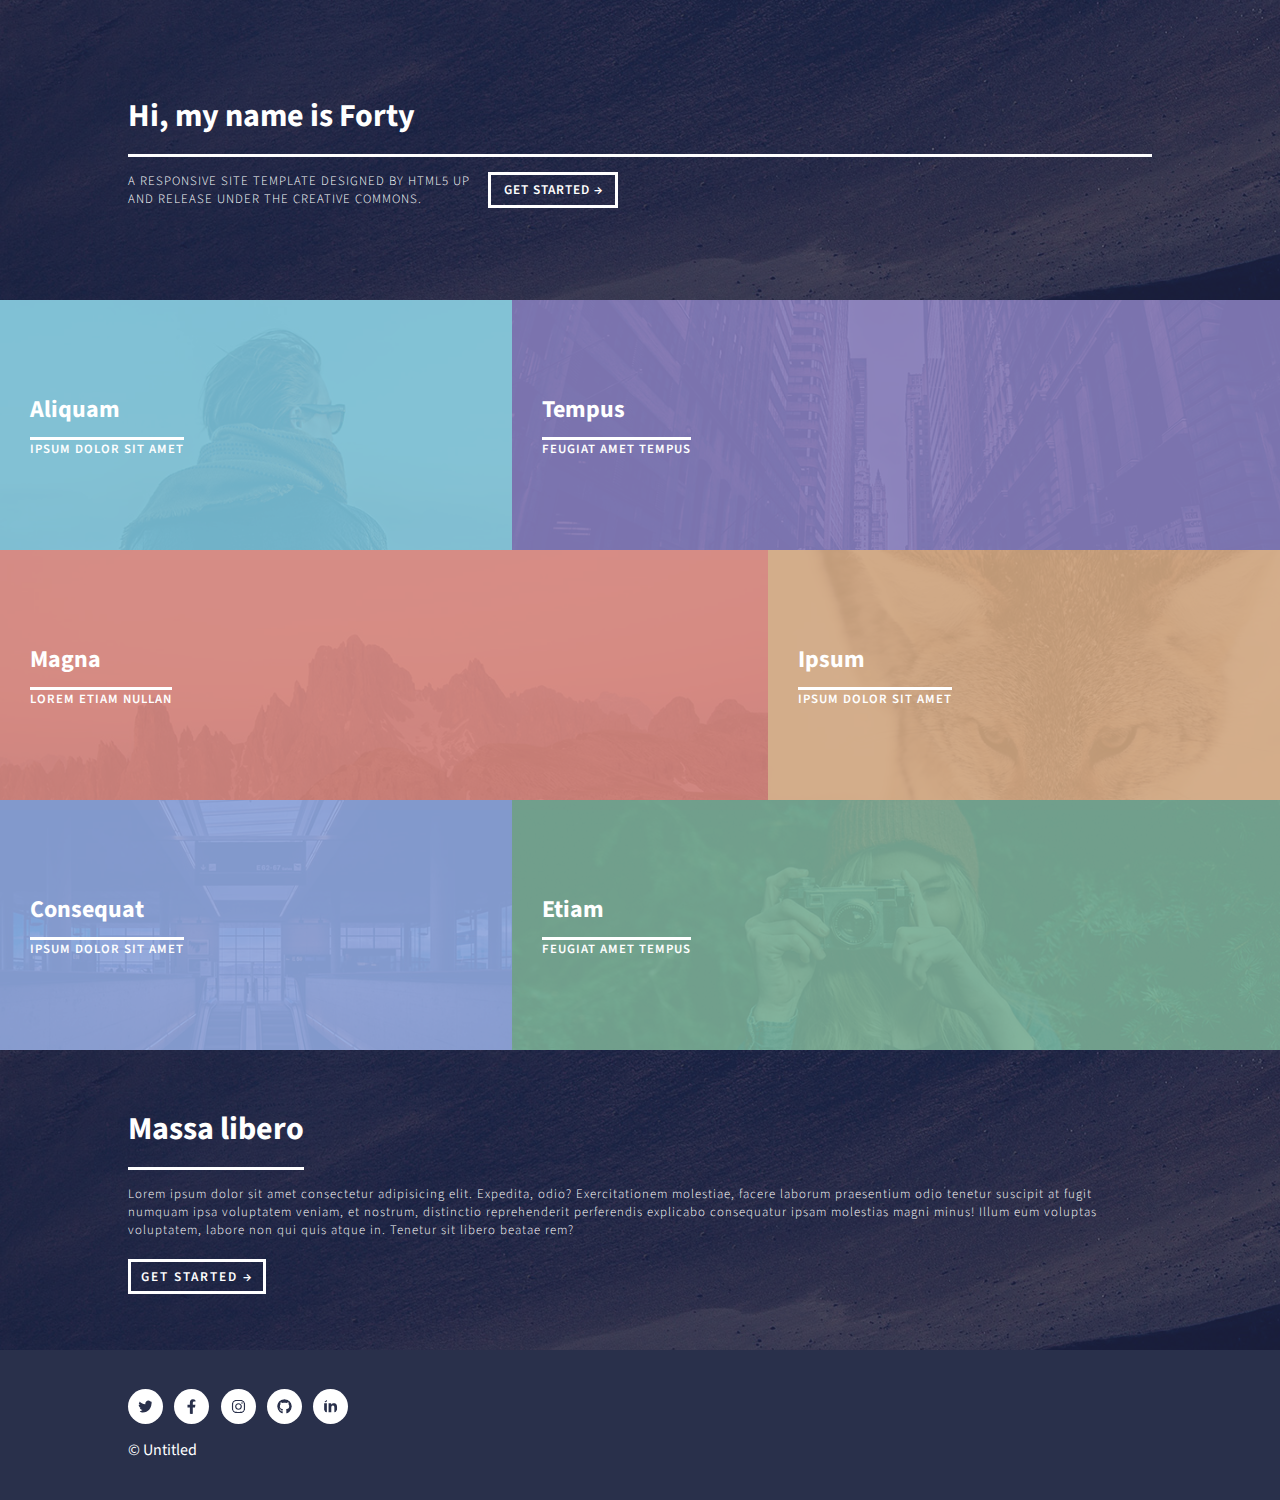
<file: starter/index.html>
<!DOCTYPE html>
<html lang="en">
  <head>
    <meta charset="UTF-8" />
    <meta http-equiv="X-UA-Compatible" content="IE=edge" />
    <meta name="viewport" content="width=device-width, initial-scale=1.0" />
    <title>Spalvos puslapis</title>
    <link rel="stylesheet" href="style.css" />
  </head>
  <body>
    <!-- header1 -->
    <header>
      <div class="content">
        <h1>Hi, my name is Forty</h1>
        <div class="content-buttom">
          <p>
            A RESPONSIVE SITE TEMPLATE DESIGNED BY HTML5 UP AND RELEASE UNDER
            THE CREATIVE COMMONS.
          </p>
          <button>GET STARTED &#8594;</button>
        </div>
      </div>
    </header>
    <!-- main -->
    <main>
      <article class="article-1">
        <div class="content">
          <h2>Aliquam</h2>
          <p>ipsum dolor sit amet</p>
        </div>
      </article>
      <article class="article-2">
        <div class="content">
          <h2>Tempus</h2>
          <p>Feugiat amet Tempus</p>
        </div>
      </article>
      <article class="article-3">
        <div class="content">
          <h2>Magna</h2>
          <p>Lorem etiam nullan</p>
        </div>
      </article>
      <article class="article-4">
        <div class="content">
          <h2>Ipsum</h2>
          <p>Ipsum dolor sit amet</p>
        </div>
      </article>
      <article class="article-5">
        <div class="content">
          <h2>Consequat</h2>
          <p>Ipsum dolor sit amet</p>
        </div>
      </article>
      <article class="article-6">
        <div class="content">
          <h2>Etiam</h2>
          <p>Feugiat amet tempus</p>
        </div>
      </article>
    </main>
    <!-- header2 -->
    <header>
      <div class="content">
        <h1>Massa libero</h1>
        <div class="content-buttom">
          <p>
            Lorem ipsum dolor sit amet consectetur adipisicing elit. Expedita,
            odio? Exercitationem molestiae, facere laborum praesentium odio
            tenetur suscipit at fugit numquam ipsa voluptatem veniam, et
            nostrum, distinctio reprehenderit perferendis explicabo consequatur
            ipsam molestias magni minus! Illum eum voluptas voluptatem, labore
            non qui quis atque in. Tenetur sit libero beatae rem?
          </p>
          <button>GET STARTED &#8594;</button>
        </div>
      </div>
    </header>
    <!-- Footer -->
    <footer>
      <div class="content">
        <div class="social">
          <!-- twiter -->
          <svg
            aria-hidden="true"
            focusable="false"
            data-prefix="fab"
            data-icon="twitter"
            class="svg-inline--fa fa-twitter fa-w-16"
            role="img"
            xmlns="http://www.w3.org/2000/svg"
            viewBox="0 0 512 512"
          >
            <path
              fill="currentColor"
              d="M459.37 151.716c.325 4.548.325 9.097.325 13.645 0 138.72-105.583 298.558-298.558 298.558-59.452 0-114.68-17.219-161.137-47.106 8.447.974 16.568 1.299 25.34 1.299 49.055 0 94.213-16.568 130.274-44.832-46.132-.975-84.792-31.188-98.112-72.772 6.498.974 12.995 1.624 19.818 1.624 9.421 0 18.843-1.3 27.614-3.573-48.081-9.747-84.143-51.98-84.143-102.985v-1.299c13.969 7.797 30.214 12.67 47.431 13.319-28.264-18.843-46.781-51.005-46.781-87.391 0-19.492 5.197-37.36 14.294-52.954 51.655 63.675 129.3 105.258 216.365 109.807-1.624-7.797-2.599-15.918-2.599-24.04 0-57.828 46.782-104.934 104.934-104.934 30.213 0 57.502 12.67 76.67 33.137 23.715-4.548 46.456-13.32 66.599-25.34-7.798 24.366-24.366 44.833-46.132 57.827 21.117-2.273 41.584-8.122 60.426-16.243-14.292 20.791-32.161 39.308-52.628 54.253z"
            ></path>
          </svg>
          <!-- facebook -->
          <svg
            aria-hidden="true"
            focusable="false"
            data-prefix="fab"
            data-icon="facebook-f"
            class="svg-inline--fa fa-facebook-f fa-w-10"
            role="img"
            xmlns="http://www.w3.org/2000/svg"
            viewBox="0 0 320 512"
          >
            <path
              fill="currentColor"
              d="M279.14 288l14.22-92.66h-88.91v-60.13c0-25.35 12.42-50.06 52.24-50.06h40.42V6.26S260.43 0 225.36 0c-73.22 0-121.08 44.38-121.08 124.72v70.62H22.89V288h81.39v224h100.17V288z"
            ></path>
          </svg>
          <!-- instagram -->
          <svg
            aria-hidden="true"
            focusable="false"
            data-prefix="fab"
            data-icon="instagram"
            class="svg-inline--fa fa-instagram fa-w-14"
            role="img"
            xmlns="http://www.w3.org/2000/svg"
            viewBox="0 0 448 512"
          >
            <path
              fill="currentColor"
              d="M224.1 141c-63.6 0-114.9 51.3-114.9 114.9s51.3 114.9 114.9 114.9S339 319.5 339 255.9 287.7 141 224.1 141zm0 189.6c-41.1 0-74.7-33.5-74.7-74.7s33.5-74.7 74.7-74.7 74.7 33.5 74.7 74.7-33.6 74.7-74.7 74.7zm146.4-194.3c0 14.9-12 26.8-26.8 26.8-14.9 0-26.8-12-26.8-26.8s12-26.8 26.8-26.8 26.8 12 26.8 26.8zm76.1 27.2c-1.7-35.9-9.9-67.7-36.2-93.9-26.2-26.2-58-34.4-93.9-36.2-37-2.1-147.9-2.1-184.9 0-35.8 1.7-67.6 9.9-93.9 36.1s-34.4 58-36.2 93.9c-2.1 37-2.1 147.9 0 184.9 1.7 35.9 9.9 67.7 36.2 93.9s58 34.4 93.9 36.2c37 2.1 147.9 2.1 184.9 0 35.9-1.7 67.7-9.9 93.9-36.2 26.2-26.2 34.4-58 36.2-93.9 2.1-37 2.1-147.8 0-184.8zM398.8 388c-7.8 19.6-22.9 34.7-42.6 42.6-29.5 11.7-99.5 9-132.1 9s-102.7 2.6-132.1-9c-19.6-7.8-34.7-22.9-42.6-42.6-11.7-29.5-9-99.5-9-132.1s-2.6-102.7 9-132.1c7.8-19.6 22.9-34.7 42.6-42.6 29.5-11.7 99.5-9 132.1-9s102.7-2.6 132.1 9c19.6 7.8 34.7 22.9 42.6 42.6 11.7 29.5 9 99.5 9 132.1s2.7 102.7-9 132.1z"
            ></path>
          </svg>
          <!-- github -->
          <svg
            aria-hidden="true"
            focusable="false"
            data-prefix="fab"
            data-icon="github"
            class="svg-inline--fa fa-github fa-w-16"
            role="img"
            xmlns="http://www.w3.org/2000/svg"
            viewBox="0 0 496 512"
          >
            <path
              fill="currentColor"
              d="M165.9 397.4c0 2-2.3 3.6-5.2 3.6-3.3.3-5.6-1.3-5.6-3.6 0-2 2.3-3.6 5.2-3.6 3-.3 5.6 1.3 5.6 3.6zm-31.1-4.5c-.7 2 1.3 4.3 4.3 4.9 2.6 1 5.6 0 6.2-2s-1.3-4.3-4.3-5.2c-2.6-.7-5.5.3-6.2 2.3zm44.2-1.7c-2.9.7-4.9 2.6-4.6 4.9.3 2 2.9 3.3 5.9 2.6 2.9-.7 4.9-2.6 4.6-4.6-.3-1.9-3-3.2-5.9-2.9zM244.8 8C106.1 8 0 113.3 0 252c0 110.9 69.8 205.8 169.5 239.2 12.8 2.3 17.3-5.6 17.3-12.1 0-6.2-.3-40.4-.3-61.4 0 0-70 15-84.7-29.8 0 0-11.4-29.1-27.8-36.6 0 0-22.9-15.7 1.6-15.4 0 0 24.9 2 38.6 25.8 21.9 38.6 58.6 27.5 72.9 20.9 2.3-16 8.8-27.1 16-33.7-55.9-6.2-112.3-14.3-112.3-110.5 0-27.5 7.6-41.3 23.6-58.9-2.6-6.5-11.1-33.3 2.6-67.9 20.9-6.5 69 27 69 27 20-5.6 41.5-8.5 62.8-8.5s42.8 2.9 62.8 8.5c0 0 48.1-33.6 69-27 13.7 34.7 5.2 61.4 2.6 67.9 16 17.7 25.8 31.5 25.8 58.9 0 96.5-58.9 104.2-114.8 110.5 9.2 7.9 17 22.9 17 46.4 0 33.7-.3 75.4-.3 83.6 0 6.5 4.6 14.4 17.3 12.1C428.2 457.8 496 362.9 496 252 496 113.3 383.5 8 244.8 8zM97.2 352.9c-1.3 1-1 3.3.7 5.2 1.6 1.6 3.9 2.3 5.2 1 1.3-1 1-3.3-.7-5.2-1.6-1.6-3.9-2.3-5.2-1zm-10.8-8.1c-.7 1.3.3 2.9 2.3 3.9 1.6 1 3.6.7 4.3-.7.7-1.3-.3-2.9-2.3-3.9-2-.6-3.6-.3-4.3.7zm32.4 35.6c-1.6 1.3-1 4.3 1.3 6.2 2.3 2.3 5.2 2.6 6.5 1 1.3-1.3.7-4.3-1.3-6.2-2.2-2.3-5.2-2.6-6.5-1zm-11.4-14.7c-1.6 1-1.6 3.6 0 5.9 1.6 2.3 4.3 3.3 5.6 2.3 1.6-1.3 1.6-3.9 0-6.2-1.4-2.3-4-3.3-5.6-2z"
            ></path>
          </svg>
          <!-- linkedin -->
          <svg
            aria-hidden="true"
            focusable="false"
            data-prefix="fab"
            data-icon="linkedin-in"
            class="svg-inline--fa fa-linkedin-in fa-w-14"
            role="img"
            xmlns="http://www.w3.org/2000/svg"
            viewBox="0 0 448 512"
          >
            <path
              fill="currentColor"
              d="M100.28 448H7.4V148.9h92.88zM53.79 108.1C24.09 108.1 0 83.5 0 53.8a53.79 53.79 0 0 1 107.58 0c0 29.7-24.1 54.3-53.79 54.3zM447.9 448h-92.68V302.4c0-34.7-.7-79.2-48.29-79.2-48.29 0-55.69 37.7-55.69 76.7V448h-92.78V148.9h89.08v40.8h1.3c12.4-23.5 42.69-48.3 87.88-48.3 94 0 111.28 61.9 111.28 142.3V448z"
            ></path>
          </svg>
        </div>
        <p>&copy; Untitled</p>
      </div>
    </footer>
  </body>
</html>
</file>
<file: starter/style.css>
@import url("https://fonts.googleapis.com/css?family=Source+Sans+Pro:300,300italic,600,600italic");
*{margin: 0; 
padding: 0;
font-family: source Sans pro;}
/* header1 */
header {
    position: relative;
    background: url(images/banner.jpg);
    background-position: bottom;
  color: white;
  height: 300px;
  display: flex;
  align-items: center;
}
header:before {
    position: absolute;
    content: "";
    width: 100%;
    height: 100%;
    background: #232845;
    opacity: 0.7;

}
header .content {
    width: 80%;
    margin: auto;
    z-index: 1;
    
}
header .content h1 {
    padding-bottom: 15px;
    margin-bottom: 15px;
    border-bottom: 3px solid white;
}
header .content-buttom {
    display: flex;
    letter-spacing: 1px;
}
header .content-buttom p {
    width: 360px;
    font-size: 0.8em;
    font-weight: 300;
}
header .content-buttom button {
    width: 130px;
    background: none;
    color: white;
    border: 3px solid white;
    font-weight: 600;
    letter-spacing: 1px;
}
header .content-buttom button:hover {
    color: skyblue;
    border-color: skyblue;
    cursor: pointer;
}
/* header2 */
header:nth-of-type(2) .content-buttom  {
    flex-wrap: wrap;
    
}
header:nth-of-type(2) .content-buttom p {
   width: 100%;
   margin-bottom: 20px;
   font-size: 0.8em;
   text-transform: none;
   
}
header:nth-of-type(2) .content-buttom button {
  width: auto;
  padding: 5px 10px;
  letter-spacing: 2px;
}

header:nth-of-type(2) .content h1 {
    padding-bottom: 15px;
    margin-bottom: 15px;
    border-bottom: 3px solid white;
    display: inline-block;
}


/* main section */
main {
    display: flex;
    flex-wrap: wrap;
}
article {
    display: flex;
    align-items: center;
    height: 250px;
    background: pink;
    color: white;
    position: relative;
} 
 article:before {
    position: absolute;
    content: "";
    width: 100%;
    height: 100%;
    opacity: 0.9;
    transition: 0.3s;
}
article:hover:before {
    opacity: 0;
}

article .content {
    padding-left: 30px;
    z-index: 1;
}
article p {
    text-transform: uppercase;
    letter-spacing: 1px;
    font-weight: 600;
    font-size: 0.8em;
}
article h2{
    border-bottom: 3px solid white;
    padding-bottom: 10px;
    margin-bottom: 10x;
}
.article-1 {
    width: 40%;
    background: url(images/pic01.jpg);
   background-size: cover;
}
.article-2 {
    width: 60%;
    background: url(images/pic02.jpg);
    background-size: cover;
}
.article-3 {
    width: 60%;
    background: url(images/pic03.jpg);
    background-size: cover;
}
.article-4 {
    width: 40%;
    background: url(images/pic04.jpg);
    background-size: cover;
}
.article-5 {
    width: 40%;
    background: url(images/pic05.jpg);
    background-size: cover;
}
.article-6 {
    width: 60%;
    background: url(images/pic06.jpg);
    background-size: cover;
}
.article-1::before {
    background: #78bfd5;
}
.article-2::before {
    background: #857bb8;
}
.article-3::before {
    background: #d4837a;
}
.article-4::before {
    background: #d1a781;
}
.article-5::before {
    background: #8da4dc;
}
.article-6::before {
    background: #78ac93;
}
/* footer */

footer {background: #29304b;
display: flex;
align-items: center;
height: 150px;}

footer .content {
     width: 80%;
     margin: auto;
    z-index: 1;
}
footer svg {
    width: 15px;
    height: 15px;
    padding: 10px;
    color: #29304b;
    background-color: white;
    border-radius: 100%;
   
}
footer p {
    color: white;
}

.social {
    max-width: 220px;
    display: flex;
    justify-content: space-between;
    margin-bottom: 15px;
}
@media (max-width:1000px) {
    article {
        width: 50% !important;
    }
}
@media (max-width:600px) {
    article {
        width: 100% !important;
    }
}
</file>
